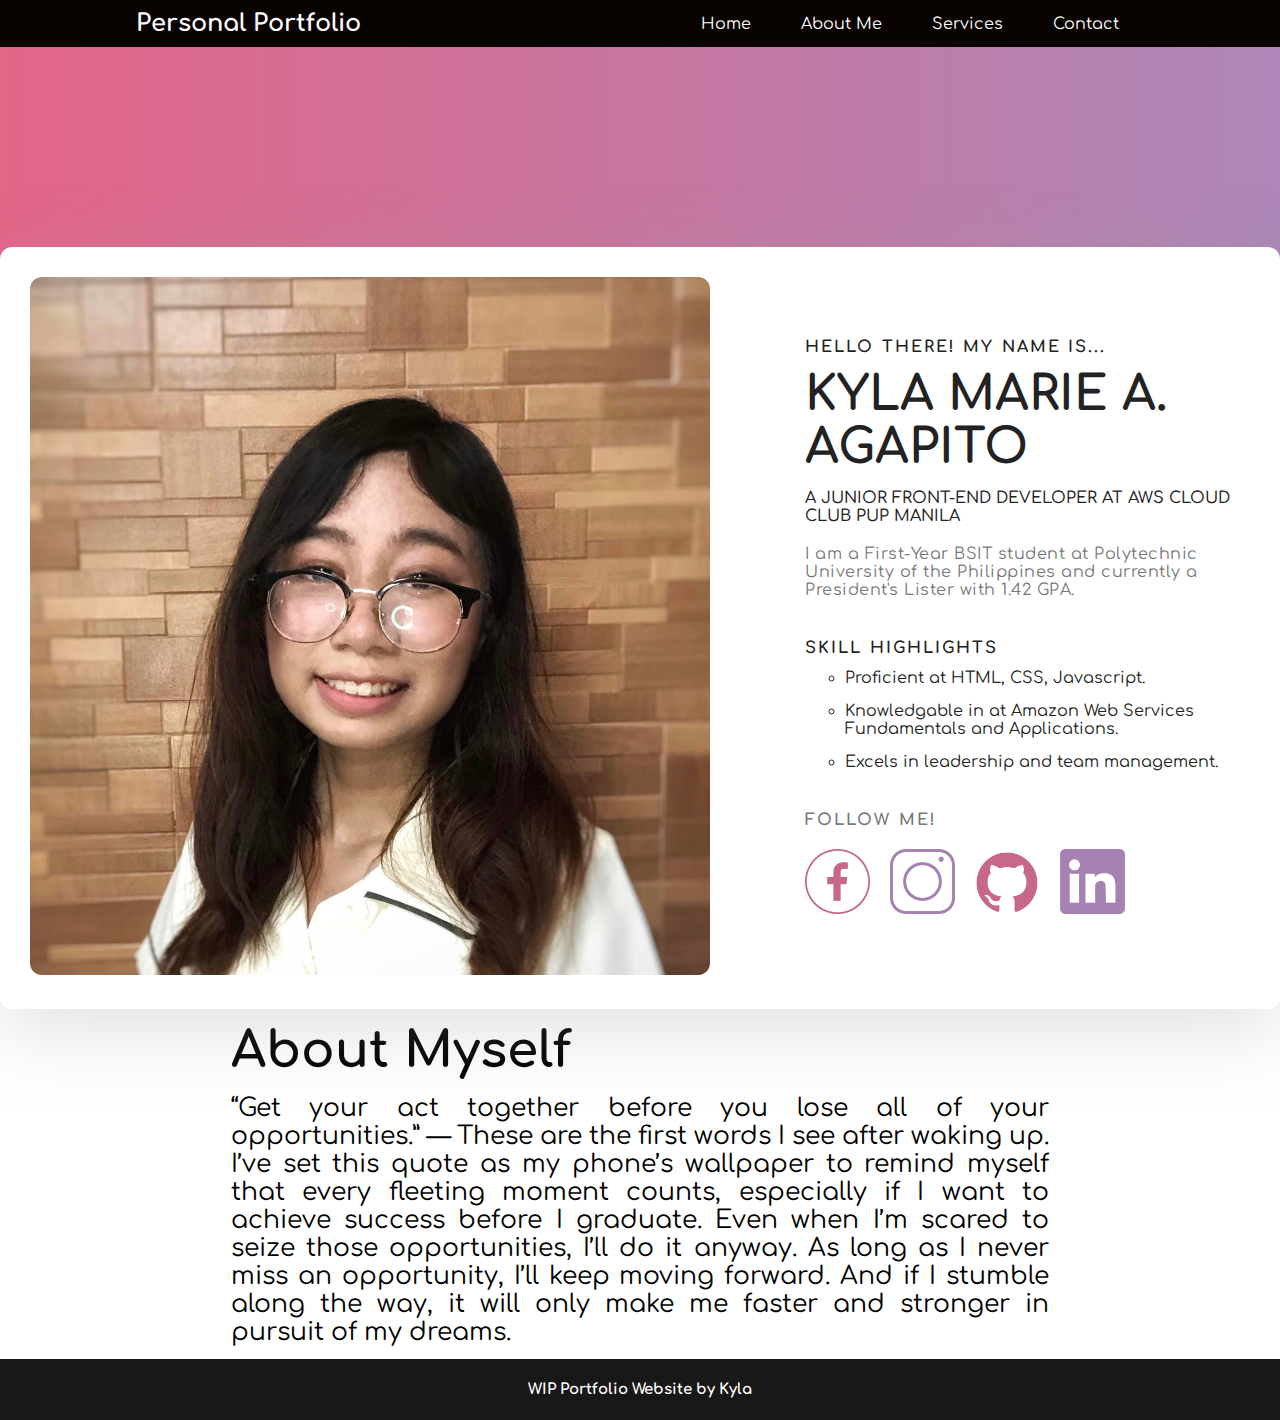
<file: index.html>
<!DOCTYPE html>
<html lang="en">

<head>
    <meta charset="UTF-8">
    <meta name="viewport" content="width=device-width, initial-scale=1.0">
    <link rel="stylesheet" href="style.css">
    <link rel="preconnect" href="https://fonts.googleapis.com">
    <link rel="preconnect" href="https://fonts.gstatic.com" crossorigin>
    <link href="https://fonts.googleapis.com/css2?family=Comfortaa:wght@300&display=swap" rel="stylesheet">
    <link rel="icon" type="image/x-icon" href="Assets/favicon-16x16.png">
    <title> Kyla's Portfolio </title>
</head>

<body>
    <!--Header Menu Area-->
    <header>
        <nav>
            <h2><a href="#">Personal Portfolio</a></h2>
            <ul>
                <li><a href="#">Home</a></li>
                <li><a href="#">About Me</a></li>
                <li><a href="#">Services</a></li>
                <li><a href="#">Contact</a></li>
            </ul>
        </nav>
    </header>
    <!--Header Menu Area-->

    <!--Head Banner Area-->
    <section class="main_banner_area">
        <div class="container main_box">
            <div class="banner_inner">
                <div class="banner_content">
                    <div class="media">
                        <div class="d-flex">
                            <img src="img/personal.jpg" alt="Kyla Close Headshot">
                        </div>
                        <div class="media-body">
                            <div class="personal_text">
                                <h6>Hello there! My name is...</h6>
                                <h3>Kyla Marie A. Agapito</h3>
                                <h4>A Junior Front-end Developer at AWS Cloud Club PUP Manila</h4>
                                <p> I am a First-Year BSIT student at Polytechnic University of the Philippines and currently a President's Lister with 1.42 GPA.</p>
                                <h6>Skill Highlights</h6>
                                <ul class="list basic_info">
                                    <li>Proficient at HTML, CSS, Javascript.</li>
                                    <li>Knowledgable in at Amazon Web Services Fundamentals and Applications.</li>
                                    <li>Excels in leadership and team management.</li>
                                </ul>
                                <h5>Follow me!</h5>
                                <div class="social-media-images">
                                    <li>
                                        <a href="https://www.facebook.com/kylaagpt/">
                                            <img src="img\facebook.png " x="0px" y="0" width="65" height="65" alt="Facebook" class="seperate-social-images">
                                        </a>

                                    </li>
                                    <li>
                                        <a href="https://www.instagram.com/kyyy_mei/?hl=en">
                                            <img src="img\instagram.png " x="0px" y="0px " width="65 " height="65 " alt="Instagram" class="seperate-social-images">
                                        </a>
                                    </li>
                                    <li>
                                        <a href="https://github.com/KylaAgapito">
                                            <img src="img\github.png " x="0px" y="0px " width="65 " height="65 " alt="Github" class="seperate-social-images">
                                        </a>
                                    </li>
                                    <li>
                                        <a href="https://www.linkedin.com/in/kyla-marie-agapito-493b28296/">
                                            <img src="img\linkedin.png " x="0px" y="0px " width="65 " height="65 " alt="Linkedin" class="seperate-social-images">
                                        </a>
                                    </li>
                                </div>
                            </div>
                        </div>
                    </div>
                </div>
            </div>
        </div>
    </section>
    <!--Head Banner Area-->

    <!--About Me Area-->
    <section class="about-myself">
        <div class="text">
            <h1>About Myself</h1>
            <p>“Get your act together before you lose all of your opportunities.” — These are the first words I see after waking up. I’ve set this quote as my phone’s wallpaper to remind myself that every fleeting moment counts, especially if I want to achieve
                success before I graduate. Even when I’m scared to seize those opportunities, I’ll do it anyway. As long as I never miss an opportunity, I’ll keep moving forward. And if I stumble along the way, it will only make me faster and stronger
                in pursuit of my dreams.</p>
        </div>
    </section>
    </main>
    <footer>
        <h2>WIP Portfolio Website by Kyla</h2>
    </footer>
    <!--About Me Area-->
</body>
</file>
<file: style.css>
/* Start of Global Stylings */

* {
    margin: 0;
    padding: 0;
    font-family: 'Comfortaa', sans-serif;
}


/* End of Global Stylings */


/* Start of Header */

header {
    background-color: #090302;
    padding: 10px;
}

nav {
    margin: 0 10%;
    display: flex;
    justify-content: space-between;
    align-items: center;
}

nav ul {
    display: flex;
}

nav li {
    list-style: none;
    padding: 0 25px;
}

nav a {
    text-decoration: none;
    color: #ffffff;
}


/* End  of Header */


/* Start of Main Banner Area */

.main_banner_area {
    position: relative;
    z-index: 1;
    background-image: -moz-linear-gradient(0deg, #E36588 0%, #AD87B8 100%);
    background-image: -webkit-linear-gradient(0deg, #E36588 0%, #AD87B8 100%);
    margin-bottom: 200px;
}

.main_banner_area .main_box {
    min-height: 700px;
    border-radius: 12px;
    position: relative;
    bottom: -200px;
    background: #fff;
    padding: 30px;
    box-shadow: 0px 20px 80px 0px rgba(153, 153, 153, 0.3);
}

.main_banner_area .banner_inner {
    position: relative;
    width: 100%;
    min-height: 700px;
    display: flex;
}

.main_banner_area .banner_inner .banner_content {
    color: #222222;
    vertical-align: middle;
    align-self: center;
    text-align: left;
}

.main_banner_area .banner_inner .banner_content .media .d-flex {
    padding-right: 0px;
}

.main_banner_area .banner_inner .banner_content .media .media-body {
    vertical-align: middle;
    align-self: center;
}

.main_box {
    background: #fff;
    min-height: 360px;
    border-radius: 12px;
    position: relative;
    bottom: -120px;
    box-shadow: 0px 20px 80px 0px rgba(153, 153, 153, 0.3);
}

.banner_inner {
    position: relative;
    overflow: hidden;
    width: 100%;
    min-height: 360px;
    z-index: 1;
}

.media {
    display: flex;
    align-items: flex-start;
}

.d-flex img {
    max-width: 680px;
    border-radius: 12px;
}


/* End of Banner Area */


/* Personal Text Area */

.personal_text {
    padding-left: 95px;
}

.personal_text h6 {
    font-size: 16px;
    font-weight: 600;
    font-family: 'Comfortaa', sans-serif;
    text-transform: uppercase;
    letter-spacing: 2.1px;
    font-weight: bolder;
    margin-bottom: 12px;
    color: #222222;
}

.personal_text h4 {
    font-size: 16px;
    font-weight: 500;
    font-family: 'Comfortaa', sans-serif;
    text-transform: uppercase;
    margin-bottom: 20px;
    color: #222222;
}

.personal_text h3 {
    font-size: 48px;
    text-transform: uppercase;
    margin-bottom: 15px;
    color: #222222;
}

.personal_text p {
    font-family: 'Comfortaa', sans-serif;
    max-width: 540px;
    color: #777777;
    margin-bottom: 40px;
    letter-spacing: 0.5px;
}

.personal_text h5 {
    font-size: 16px;
    letter-spacing: 2.1px;
    font-weight: 500;
    font-weight: bolder;
    font-family: 'Comfortaa', sans-serif;
    text-transform: uppercase;
    max-width: 540px;
    color: #777777;
    margin-top: 40px;
}

.basic_info li {
    list-style-type: circle;
}

.basic_info li {
    margin-bottom: 15px;
    margin-left: 40px;
    list-style: circle;
}


/* Socials Area */

.social-media-images {
    display: flex;
    align-items: center;
    position: sticky;
    padding-top: 20px;
    margin: 0px;
}

.social-media-images li {
    list-style: none;
}

.seperate-social-images {
    padding-right: 20px;
}


/* About Me Area */

.about-myself {
    height: 350px;
    display: flex;
    justify-content: center;
    align-items: center;
}

.about-myself .text {
    font-size: 25px;
    margin: 0 11%;
    text-align: justify;
    padding-left: 90px;
    padding-right: 90px;
}

.about-myself h1 {
    padding-bottom: 15px;
}


/* About Me Area */


/* Footer Area */

footer {
    background-color: rgb(24, 24, 24);
    color: white;
}

footer h2 {
    text-align: center;
    font-size: 15px;
    margin: 0px;
    padding-top: 22px;
    padding-bottom: 22px;
}


/* Footer Area */


/* Responsive Styling (idk if this is right)*/

@media (min-width: 1620px) {
    .container {
        max-width: 1620px;
    }
}

@media (min-width: 1620px) {
    .main_box {
        max-width: 1620px;
        margin: auto;
        width: 100%;
        padding-left: 0px;
        padding-right: 0px;
    }
}

@media screen and (max-width: 600px) {
    .social-media-images {
        top: 360px;
        flex-wrap: wrap;
        size: 10px;
    }
}


/* Responsive Styling */
</file>
